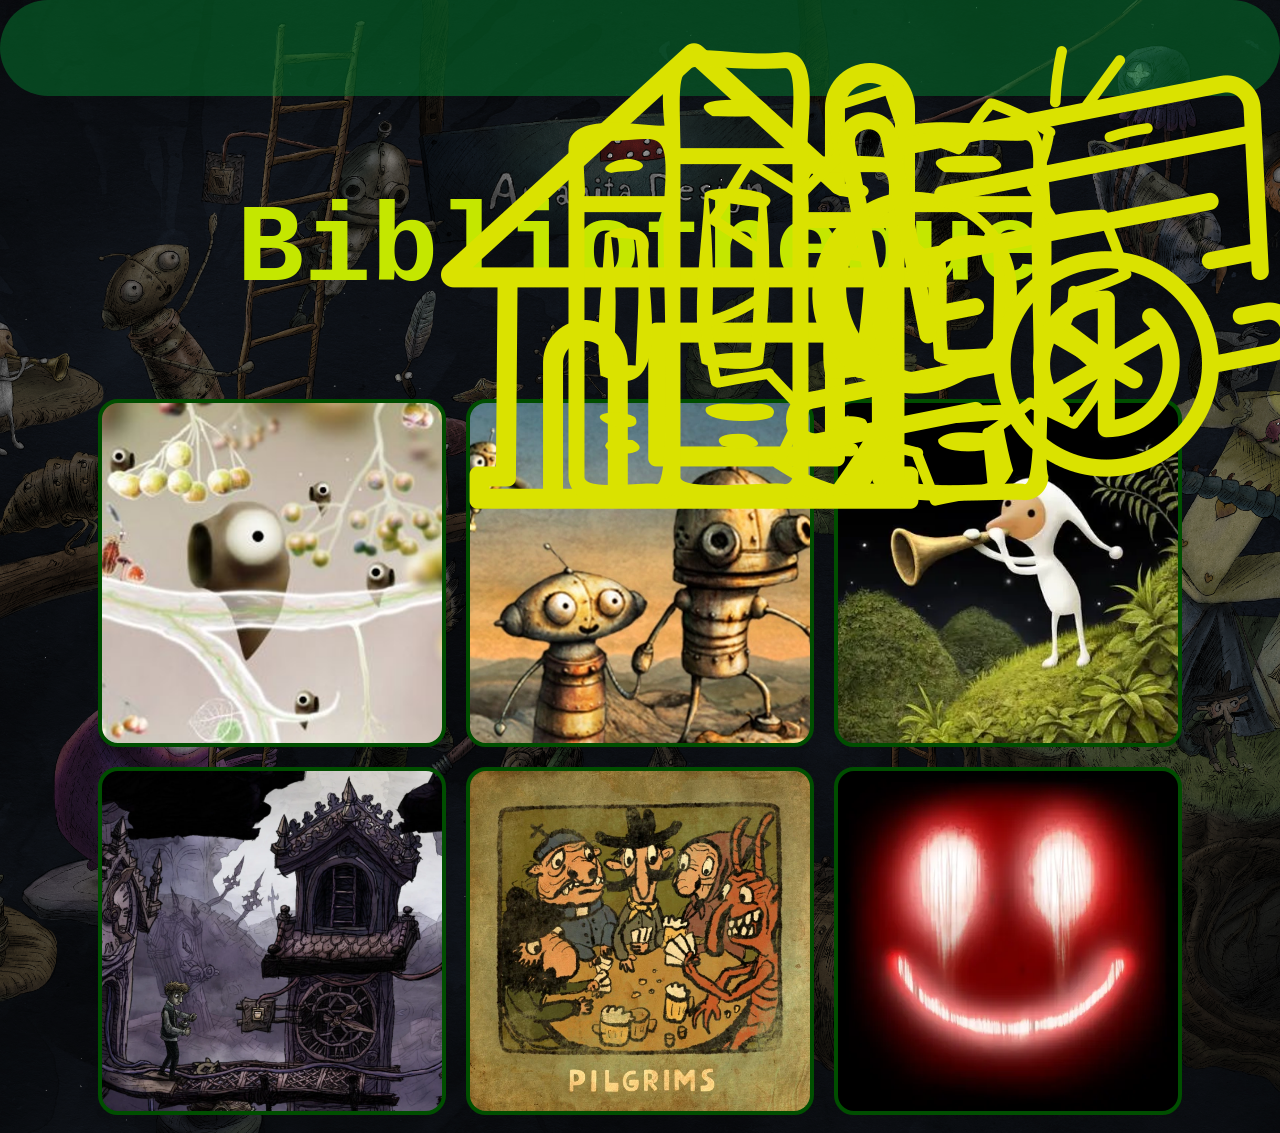
<file: index.html>
<!DOCTYPE html>
<html lang="fr">
<head>
    
    <meta charset="UTF-8">
    <meta name="viewport" content="width=device-width, initial-scale=1.0">
    <title>ArchivesLudiquesTP1</title>
    <link rel="stylesheet" href="styles/styleAccueil.css">


</head>
<body>
    <!-- ID, c'est pour le JS -->
     <!-- barre de navigation -->
    <div class="navbar">
        <button class="navbutton" tabindex="1"><img src="icones\property.png" alt="accueil"> </button>
        <button class="navbutton" tabindex="2" ><img src="icones\Biblio.png" alt="bibliothèque"></button>
        <button class="navbutton" tabindex="3"><img src="icones\Param.png" alt="paramètres"></button>
        <button class="navbutton" tabindex="4"><img src="icones\cart.png" alt="catalogue"></button>
        <!-- 2 classes en mm temps -->
        <button class="navbutton burger" id="BoutonMenu" tabindex="5"><img src="icones\hamburger.png" alt="menu" ></button>
    

        <!-- menu burger (caché par défaut) -->
      <div class="MenuDeroulant" id="menucaché">
        <li>
           <ul><a href="index.html">Accueil</a></ul>
           <ul>Bibliothèque</ul> 
           <ul>paramètres</ul> 
           <ul>catalogue</ul>  
        </li>
    </div>
    
    
    </div>

  


<h1>Bibliotheque</h1>
    <div class="content">
    <!-- 2 classe en mm temps -->
        <a href="Jeu.html" tabindex="6" ><div class="game Botanicula"></div></a>
        <div class="game Machinarium"tabindex="7" ></div>
        <div class="game Samorost" tabindex="8" ></div>
        <div class="game Creaks" tabindex="9"></div>
        <div class="game Pilgrims"tabindex="10" ></div>
        <div class="game HappyGame" tabindex="11"></div>
    </div>




    <script src="scripts/scriptAccueil.js"></script>
</body>
</html>
</file>
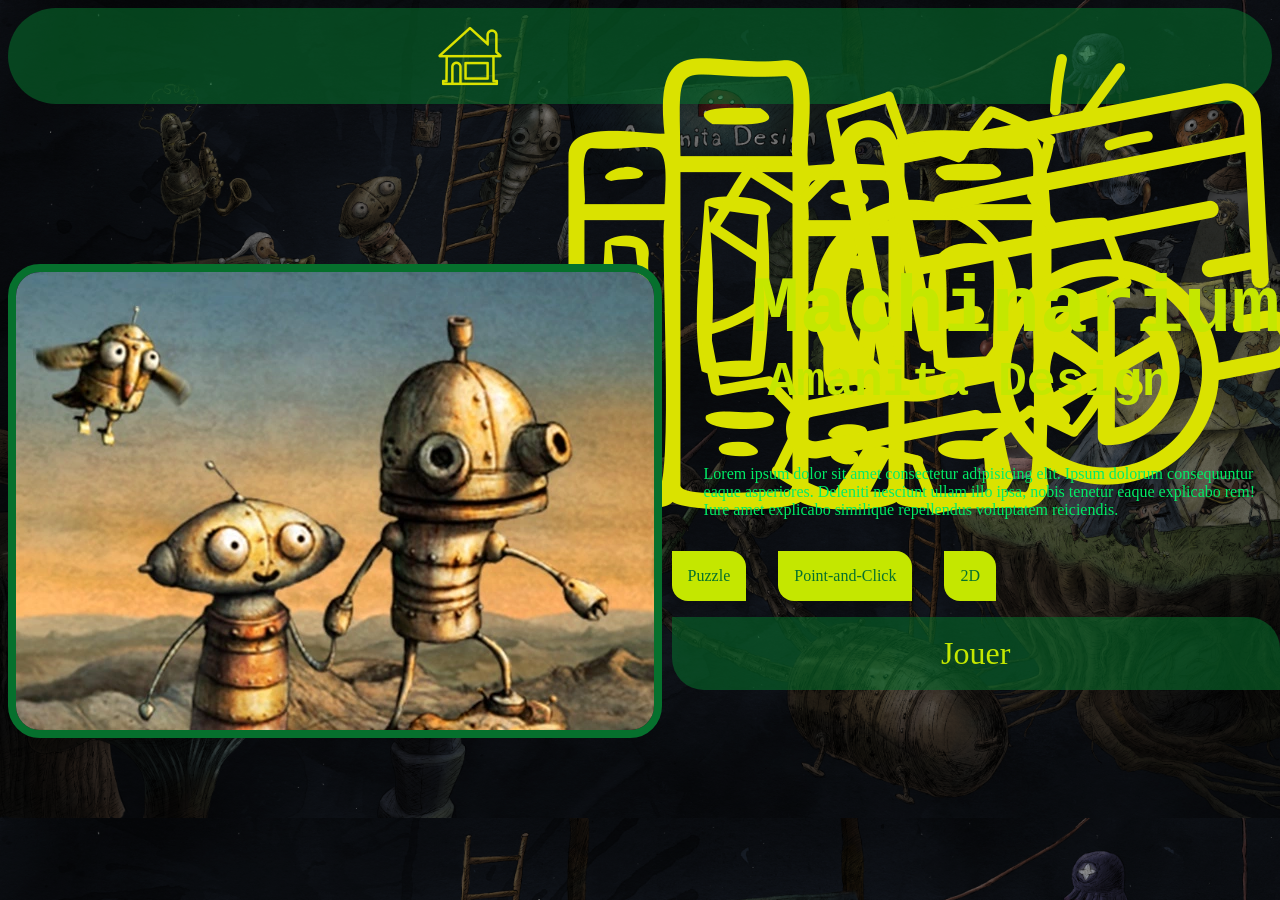
<file: Jeu.html>
<!DOCTYPE html>
<html lang="fr">
<head>
    <meta charset="UTF-8">
    <meta name="viewport" content="width=device-width, initial-scale=1.0">
    <title>ArchivesLudiquesTP1</title>
    <link rel="stylesheet" href="styles/StyleJeu.css">
</head>
<body>

    <!-- barre de navigation -->
    <div class="navbarJeu">
        <a href="index.html"><button class="navbutton"><img class="homeImage" src="icones\property.png" alt="bibliothèque"></button></a>   
        <button class="navbutton" ><img src="icones\Biblio.png" alt="bibliothèque"></button>
        <button class="navbutton" ><img src="icones\Param.png" alt="paramètres"></button>
        <button class="navbutton" ><img src="icones\cart.png" alt="catalogue"></button>
        <!-- 2 classes en mm temps -->
        <button class="navbutton burger"  id="BoutonMenu"><img src="icones\hamburger.png" alt="menu" ></button>
    
    
        <!-- menu déroulant du burger -->
        <div class="MenuDeroulant" id="menucaché">
            <li>
                <ul><a href="index.html">Accueil</a></ul>
                <ul>Bibliothèque</ul> 
                <ul>paramètres</ul> 
                <ul>catalogue</ul>  
            </li>
    </div>
    
    
    
    </div>





    <div class="content">
        <img class="ImageJeu" src="images\Machinarium.webp" alt="Machinarium" srcset="">
        <div class="texte">

            <!-- texte -->
            <h1>Machinarium</h1>
            <h2>Amanita Design</h2>
            <p class="Description">Lorem ipsum dolor sit amet consectetur adipisicing elit. Ipsum dolorum consequuntur eaque asperiores. Deleniti nesciunt ullam illo ipsa, nobis tenetur eaque explicabo rem! Iure amet explicabo similique repellendus voluptatem reiciendis.</p>
        
            <!-- tags du jeu sur la page -->
            <div>
            <li class="listetags">
                <ul class="tags">Puzzle</ul>
                <ul class="tags">Point-and-Click</ul>
                <ul class="tags">2D</ul>
            </li>
            </div>
            <button class="JeuBouton">Jouer</button>
        </div>
        
        


    </div>


    <script src="scripts/scriptJeu.js"></script>
    
</body>
</html>
</file>
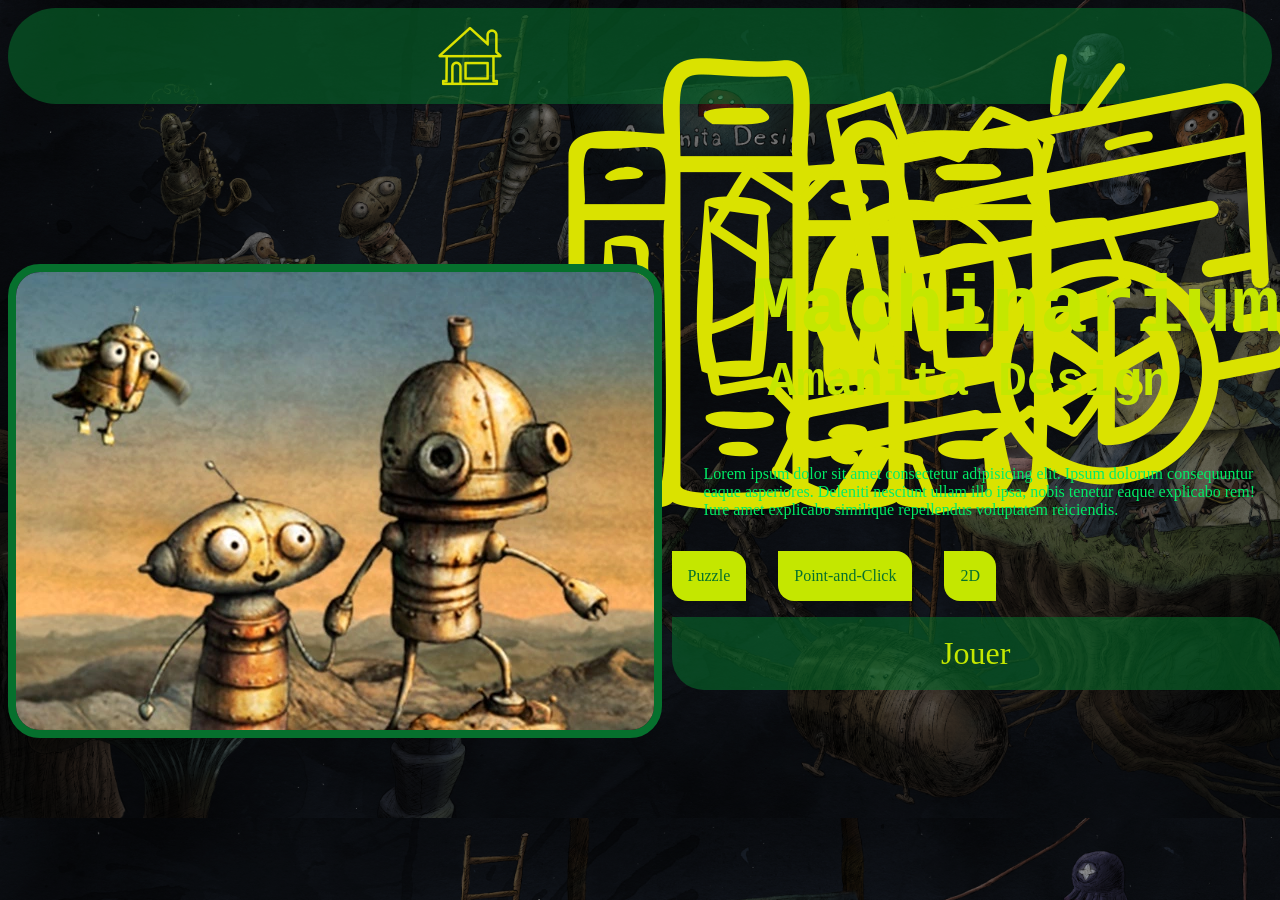
<file: PageJeu.html>
<!DOCTYPE html>
<html lang="fr">
<head>
    <meta charset="UTF-8">
    <meta name="viewport" content="width=device-width, initial-scale=1.0">
    <title>ArchivesLudiquesTP1</title>
    <link rel="stylesheet" href="StyleJeu.css">
</head>
<body>


    <div class="navbarJeu">
        <a href="Accueil.html"><button class="navbutton"><img class="homeImage" src="icones\property.png" alt="bibliothèque"></button></a>   
        
        <button class="navbutton" ><img src="icones\Biblio.png" alt="bibliothèque"></button>
        <button class="navbutton" ><img src="icones\Param.png" alt="paramètres"></button>
        <button class="navbutton" ><img src="icones\cart.png" alt="catalogue"></button>
        <!-- 2 classes en mm temps -->
        <button class="navbutton burger"  id="BoutonMenu"><img src="icones\hamburger.png" alt="menu" ></button>
    
    
        
        <div class="MenuDeroulant" id="menucaché">
            <li>
                <ul>Accueil</ul>
                <ul>Bibliothèque</ul> 
                <ul>paramètres</ul> 
                <ul>catalogue</ul>  
            </li>
    </div>
    
    
    
    </div>





    <div class="content">
        <img class="ImageJeu" src="images\Machinarium.webp" alt="Machinarium" srcset="">
        <div class="texte">
            <h1>Machinarium</h1>
            <h2>Amanita Design</h2>
            <p class="Description">Lorem ipsum dolor sit amet consectetur adipisicing elit. Ipsum dolorum consequuntur eaque asperiores. Deleniti nesciunt ullam illo ipsa, nobis tenetur eaque explicabo rem! Iure amet explicabo similique repellendus voluptatem reiciendis.</p>
        

            <div>
            <li class="listetags">
                <ul class="tags">Puzzle</ul>
                <ul class="tags">Point-and-Click</ul>
                <ul class="tags">2D</ul>
            </li>
            </div>
            <button class="JeuBouton">Jouer</button>
        </div>
        
        


    </div>


    <script src="scriptJeu.js"></script>
    
</body>
</html>
</file>
<file: styles/styleAccueil.css>
body{
    background-image: url("../images/Fond.png");
    background-size: cover;
    background-repeat: repeat-y;
    background-position: center;
}

/* barre de navigation */
.navbar {
    display: flex;
    justify-content: center;
    width: 100%;
    margin: 0px;
    background-color: #06702d8f;
    gap: 20px;
    border-radius: 3rem;
    position: fixed;
    /* left 0 enleve le trou minuscule d'un coté de la navbar... */
    top: 0;
    left: 0;
    z-index: 1;
}

/* boutons placés dans la barre de navigation */
.navbutton{
    display: block;
    padding: 20px 20px;
    border: none;
    font-style: unset;
    max-width: 6rem;
    max-height: 6rem;
    background-color: transparent;
    display: flex;
    transition: background-color 0.4s ease-in-out 
    
}




/* menu déroulant, caché */
.burger{
    display: none;
    align-self: left;
    max-width: 5em;
    max-height: 5em;
    background-color: transparent;
    border: none;
    margin-right: 1em;
}


/* Section fond des cases */


.Botanicula{
    background-image: url("../images/Botanicula.webp");
    background-size: cover;
    background-repeat: no-repeat;
    background-position: center;
    border-radius: 2rem;
}


.Creaks{
    background-image: url("../images/Creaks.webp");
    background-size: cover;
    background-repeat: no-repeat;
    background-position: center
}

.Samorost{
    background-image: url("../images/Samorost.webp");
    background-size: cover;
    background-repeat: no-repeat;
    background-position: center;
}

.Pilgrims{
    background-image: url("../images/Pilgrims.webp");
    background-size: cover;
    background-repeat: no-repeat;
    background-position: center;
}

.HappyGame{
    background-image: url("../images/HappyGame.webp");
    background-size: cover;
    background-repeat: no-repeat;
    background-position: center;
}

.Machinarium{
    background-image: url("../images/Machinarium.webp");
    background-size: cover;
    background-repeat: no-repeat;
    background-position: center;
}




.navbar button:hover {
    background-color: #00ec66;
}


/* pas de point pour désigner classe préconstruite. */
h1 {
    text-align: center;
    color: #c4e700;
    font-size: 7em;
    font-family: 'spinstee', Courier, monospace;
    padding-top: 1em;
}

/* cases pour chaque jeu */
.game {
    display: flex;
    border: 4px solid #004e00;
    padding: 10px;
    margin: 10px;
    background-color: #6a5e5e;
    border-radius: 20px;
    height: 20rem;
    width: 20rem;
    transition: transform 0.3s ease-in-out;

    }
    


.content {
    display: flex;
    margin-top: 20px;
    justify-content: center;
    min-width: 60%;
    flex-wrap: wrap;
    
    }



.game:hover {
    transform: scale(1.1);
}


/*menu qui apparait quand on pese sur le burger */
.MenuDeroulant{
    background-color:#06702d;
    z-index: 2;
    position: fixed;
    display: flex;
    list-style: none;
    top: 9%;
    left: 45%;
    padding: 3%;
    border-radius: 2em;
    font-family: 'Avenue', serif, monospace;
    color: #c4e700;
    display: none;
    transition: background-color 0.1s ease-in-out;
}


a{
    color: #e0ff19;
    font-style: italic;
}





/* adaptations du site dependament de la largeur de l'écran en ordre décroissant */
/* mettres plusieurs breakpoint selon taille des écrans. 300 est le minimum, 1280 est la base */

/* vw = viewport width */
@media  (max-width: 600px){
   .content{
        flex-direction: column;
        align-items: center;
            }

    .game { width: 80vw;
        
    }
}

@media  (max-width: 512px){

    h1{
        font-size: 5rem;
    }
}



@media  (max-width: 422px) {

.navbutton{
    max-width: 4.5em;
    max-height:4.5;


}
}

@media  (max-width: 370px) {
    .content {
        flex-direction: column;
        align-items: center;
    .game { width: 60vw;
            

    }
        

    }
    h1 {
        font-size: 2rem;
    }
    

    .navbutton {
        display: none;
    }

    .burger {
        display: flex;
       
    }

    .navbar {
        justify-content: end;
    }
}
</file>
<file: styles/StyleJeu.css>
body{
    background-image: url("../images/Fond.png");
    background-size: cover;
    background-repeat: repeat-y;
}

/* barre de navigation pour la page jeu */
.navbarJeu {
    display: flex;
    justify-content: center;
    width: 100%;
    margin: 0px;
    background-color: #06702d8f;
    gap: 20px;
    border-radius: 3rem;
    
    /* left 0 enleve le trou minuscule d'un coté de la navbar... */
    top: 0;
    left: 0;
    z-index: 1;
    
}

/* boutons implementés dans la barre de navigation */
.navbutton {
    display: flex;
    padding: 20px 20px;
    border: none;
    background-color: #ddd;
    font-size: unset;
    max-width: 6em;
    max-height: 6em;
    background-color: transparent;
    display: flex;
    transition: background-color 0.4s ease-in-out 
}

/* une classe custom a été mise sur limage home parce que un button et une image en meme temps dans un 
Href brise pour XY raison */
.homeImage{
    max-width: 4rem;
    max-height: 4rem;
    display: flex;
    align-self: center;
    margin: 0%;
}

/* bouton pour le menu déroulant */
.burger{
    display: none;
    max-width: 5em;
    max-height: 5em;
    background-color: transparent;
    border: none;
    margin-right: 1em;
  
    
}


.content {
    display: flex;
    align-content: center;
    gap: 0.6em;
    margin-top: 10em;
    margin-bottom: 5em;
    max-width: 60vw;
}

/* titres */
h1{
   
    color: #c4e700;
    font-size: 5rem;
    font-family: 'spinstee', Courier, monospace;
    margin-top: 0%;
    margin-bottom: 0%;
    margin-left: 1em;
  

}

h2{
   
    color: #c4e700;
    font-size: 3em;
    font-family: 'spinstee', Courier, monospace;
    margin-left: 2em;
    margin-top: 0%;
}

/* texte */
.Description{
    font-family: 'Avenue', serif, monospace;
    color: #00ec66;
    margin-left: 2em;
    font-size: 1rem;
}

/* L'image. du Jeu... */
.ImageJeu{
    border-radius: 2rem;
    object-fit: cover;
    border: 0.5em solid #06702d;
    display: flex;
    
}

.texte{
    display: flex;
    flex-direction: column;
}

.navbarJeu button:hover {
    background-color: #00ec66;
}

/* bouton en bas de la description */
.JeuBouton{
    display: flex;
    background-color: #06702d8d;
    padding: 1rem;
    font-family: 'Avenue', serif, monospace;
    color: #c4e700;
    border-top-right-radius: 1em;
    border-bottom-left-radius: 1em;
    font-size: 2em;
    justify-content: center;
    transition: background-color,  0.4s ease-in-out, color  0.6s ease-in-out;
    border-color: transparent;
    
}

.JeuBouton:hover{
    background-color: #00e72e;
    color: #06702d;

}


/* élements de listes */
.listetags{
    display: inline-flex;
    gap: 2rem;
}
.tags{
    padding:1em;
    background-color: #c4e700;
    justify-content: center;
    border-top-right-radius: 1em;
    border-bottom-left-radius: 1em;
    font-family: 'Avenue', serif, monospace;
    color: #06702d;
}
/* le menu deroulant */
.MenuDeroulant{
    background-color:#06702d;
    z-index: 2;
    position: fixed;
    display: flex;
    list-style: none;
    top: 10%;
    left: 60%;
    padding: 3%;
    border-radius: 2em;
    font-family: 'Avenue', serif, monospace;
    color: #c4e700;
    display: none;
    transition: background-color 0.1s ease-in-out;
}


a{
    color: #e0ff19;
    font-style: italic;
}



/* adaptations de la page envers tailles de l'ecran */

@media (max-width:1130px){

h1{
    font-size:3rem ;
    margin-left: 6rem;
}

h2{
   font-size: 2rem;
   margin-left: 6rem ;
}

}

@media (max-width:1000px){
    h1{margin-left:0.5rem; }



    h2{margin-left: 0.5rem;}
}




@media (max-width:500px){

    .content{
        margin-left: auto;
        margin-right: auto;
        flex-direction: column;
        align-items: center;
        justify-content: center;
        max-width: 60vw;

    }
    
    .ImageJeu{
        max-width: 75vw;
    }
   
    .Description{
        text-align: center;
        margin-left: auto;
    }
    
    h1,h2{
       text-align: center;
    }


    .navbutton {
        display: none;
    }

    .burger {
        display: flex;
    }

    .navbarJeu {
        justify-content: end;
    }
}



@media (max-width:800px){

    .ImageJeu{

        max-width: 55vw;
        text-align: left;
        
    }

}


@media (max-width:600px){

.Description{
    font-size: 0.8rem;
    margin:0%;
}

.ImageJeu{
    max-width: 40vw;
}

.tags{
    font-size: 0.8rem;

}
    
} 


@media (max-width:300px){
    .MenuDeroulant{
        left: 40%;
    }
}
</file>
<file: StyleJeu.css>
body{
    background-image: url("images/Fond.png");
    background-size: cover;
    background-repeat: repeat-y;
}

/* barre de navigation pour la page jeu */
.navbarJeu {
    display: flex;
    justify-content: center;
    width: 100%;
    margin: 0px;
    background-color: #06702d8f;
    gap: 20px;
    border-radius: 3rem;
    
    /* left 0 enleve le trou minuscule d'un coté de la navbar... */
    top: 0;
    left: 0;
    z-index: 1;
    
}

/* boutons implementés dans la barre de navigation */
.navbutton {
    display: flex;
    padding: 20px 20px;
    border: none;
    background-color: #ddd;
    font-size: unset;
    max-width: 6em;
    max-height: 6em;
    background-color: transparent;
    display: flex;
    transition: background-color 0.4s ease-in-out 
}

/* une classe custom a été mise sur limage home parce que un button et une image en meme temps dans un 
Href brise pour XY raison */
.homeImage{
    max-width: 4rem;
    max-height: 4rem;
    display: flex;
    align-self: center;
    margin: 0%;
}

/* bouton pour le menu déroulant */
.burger{
    display: none;
    max-width: 5em;
    max-height: 5em;
    background-color: transparent;
    border: none;
    margin-right: 1em;
  
    
}


.content {
    display: flex;
    align-content: center;
    gap: 0.6em;
    margin-top: 10em;
    margin-bottom: 5em;
    max-width: 60vw;
}

/* titres */
h1{
   
    color: #c4e700;
    font-size: 5rem;
    font-family: 'spinstee', Courier, monospace;
    margin-top: 0%;
    margin-bottom: 0%;
    margin-left: 1em;
  

}

h2{
   
    color: #c4e700;
    font-size: 3em;
    font-family: 'spinstee', Courier, monospace;
    margin-left: 2em;
    margin-top: 0%;
}

/* texte */
.Description{
    font-family: 'Avenue', serif, monospace;
    color: #00ec66;
    margin-left: 2em;
    font-size: 1rem;
}

/* L'image. du Jeu... */
.ImageJeu{
    border-radius: 2rem;
    object-fit: cover;
    border: 0.5em solid #06702d;
    display: flex;
    
}

.texte{
    display: flex;
    flex-direction: column;
}

.navbarJeu button:hover {
    background-color: #00ec66;
}

/* bouton en bas de la description */
.JeuBouton{
    display: flex;
    background-color: #06702d8d;
    padding: 1rem;
    font-family: 'Avenue', serif, monospace;
    color: #c4e700;
    border-top-right-radius: 1em;
    border-bottom-left-radius: 1em;
    font-size: 2em;
    justify-content: center;
    transition: background-color,  0.4s ease-in-out, color  0.6s ease-in-out;
    border-color: transparent;
    
}

.JeuBouton:hover{
    background-color: #00e72e;
    color: #06702d;

}


/* élements de listes */
.listetags{
    display: inline-flex;
    gap: 2rem;
}
.tags{
    padding:1em;
    background-color: #c4e700;
    justify-content: center;
    border-top-right-radius: 1em;
    border-bottom-left-radius: 1em;
    font-family: 'Avenue', serif, monospace;
    color: #06702d;
}
/* le menu deroulant */
.MenuDeroulant{
    background-color:#06702d;
    z-index: 2;
    position: fixed;
    display: flex;
    list-style: none;
    top: 10%;
    left: 60%;
    padding: 3%;
    border-radius: 2em;
    font-family: 'Avenue', serif, monospace;
    color: #c4e700;
    display: none;
    transition: background-color 0.1s ease-in-out;
}


a{
    color: #e0ff19;
    font-style: italic;
}



/* adaptations de la page envers tailles de l'ecran */

@media (max-width:1130px){

h1{
    font-size:3rem ;
    margin-left: 6rem;
}

h2{
   font-size: 2rem;
   margin-left: 6rem ;
}

}

@media (max-width:1000px){
    h1{margin-left:0.5rem; }



    h2{margin-left: 0.5rem;}
}




@media (max-width:500px){

    .content{
        margin-left: auto;
        margin-right: auto;
        flex-direction: column;
        align-items: center;
        justify-content: center;
        max-width: 60vw;

    }
    
    .ImageJeu{
        max-width: 75vw;
    }
   
    .Description{
        text-align: center;
        margin-left: auto;
    }
    
    h1,h2{
       text-align: center;
    }


    .navbutton {
        display: none;
    }

    .burger {
        display: flex;
    }

    .navbarJeu {
        justify-content: end;
    }
}



@media (max-width:800px){

    .ImageJeu{

        max-width: 55vw;
        text-align: left;
        
    }

}


@media (max-width:600px){

.Description{
    font-size: 0.8rem;
    margin:0%;
}

.ImageJeu{
    max-width: 40vw;
}

.tags{
    font-size: 0.8rem;

}
    
} 


@media (max-width:300px){
    .MenuDeroulant{
        left: 40%;
    }
}
</file>
